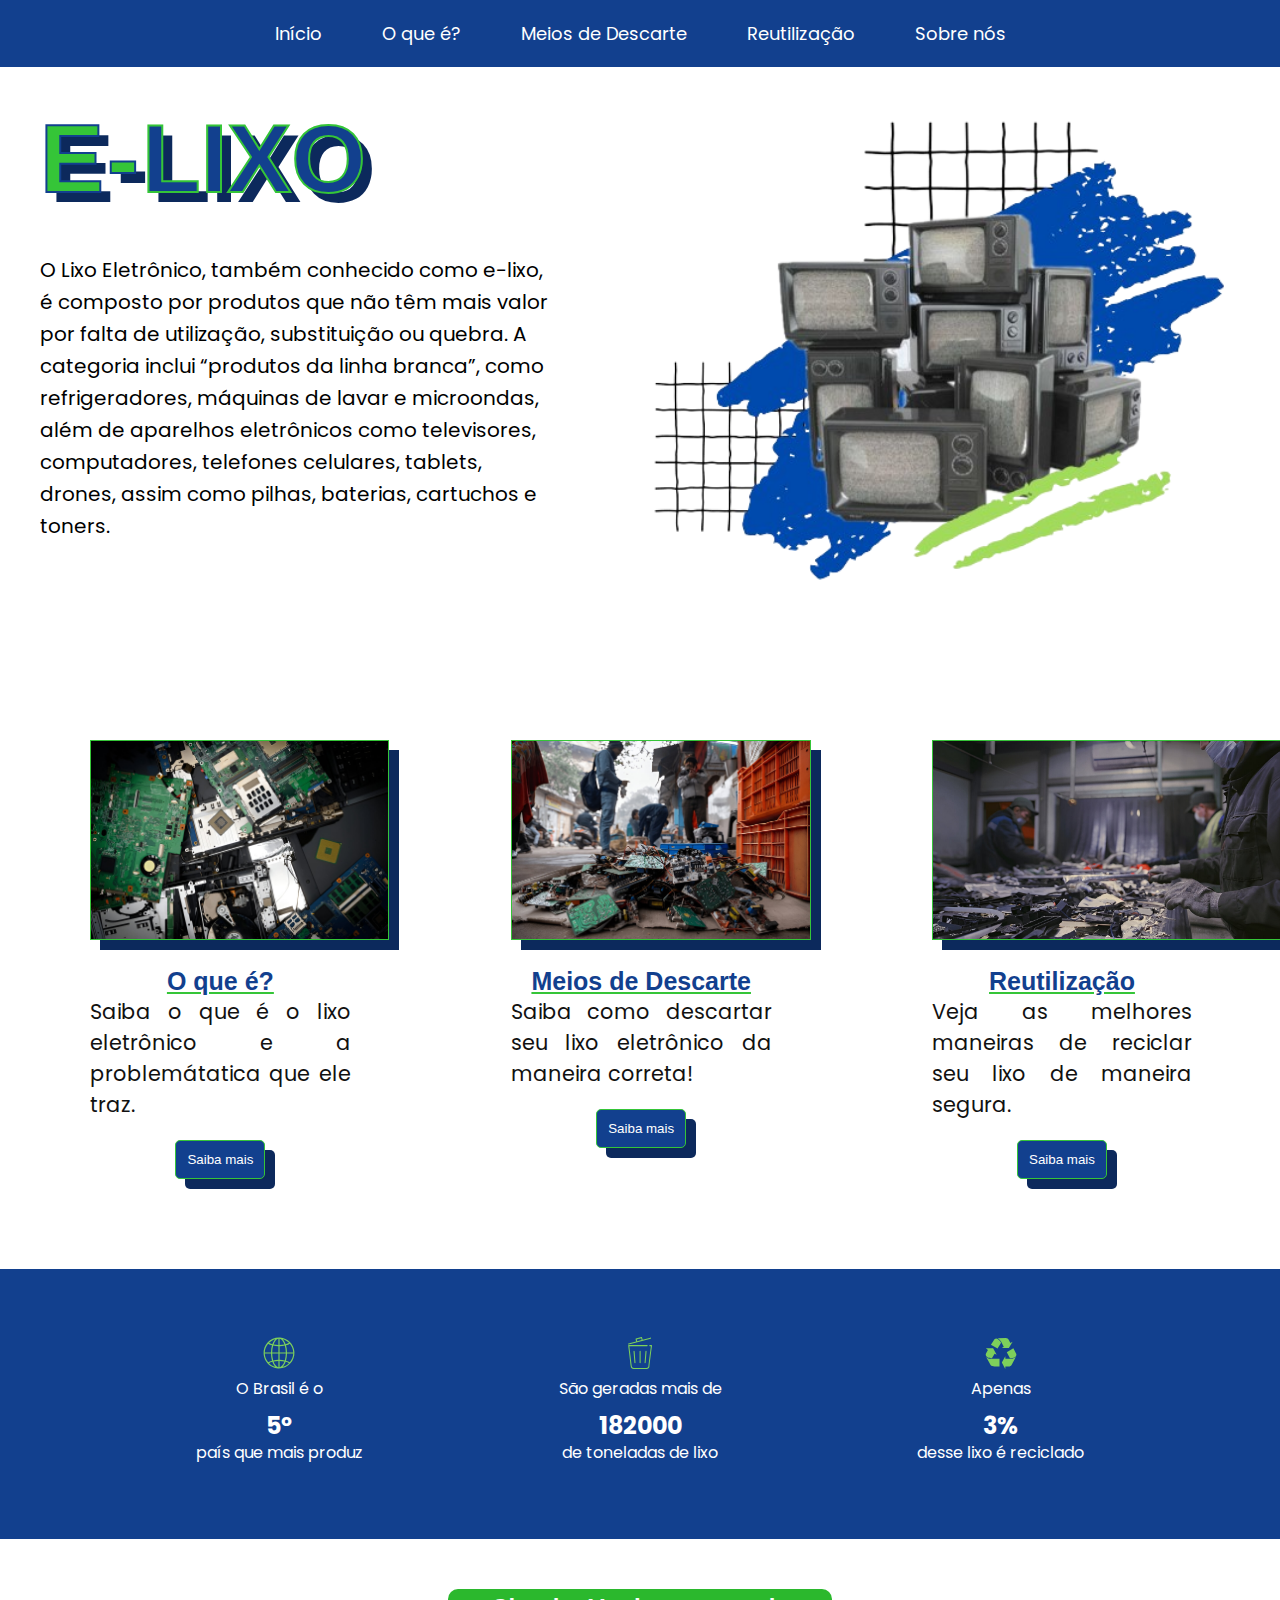
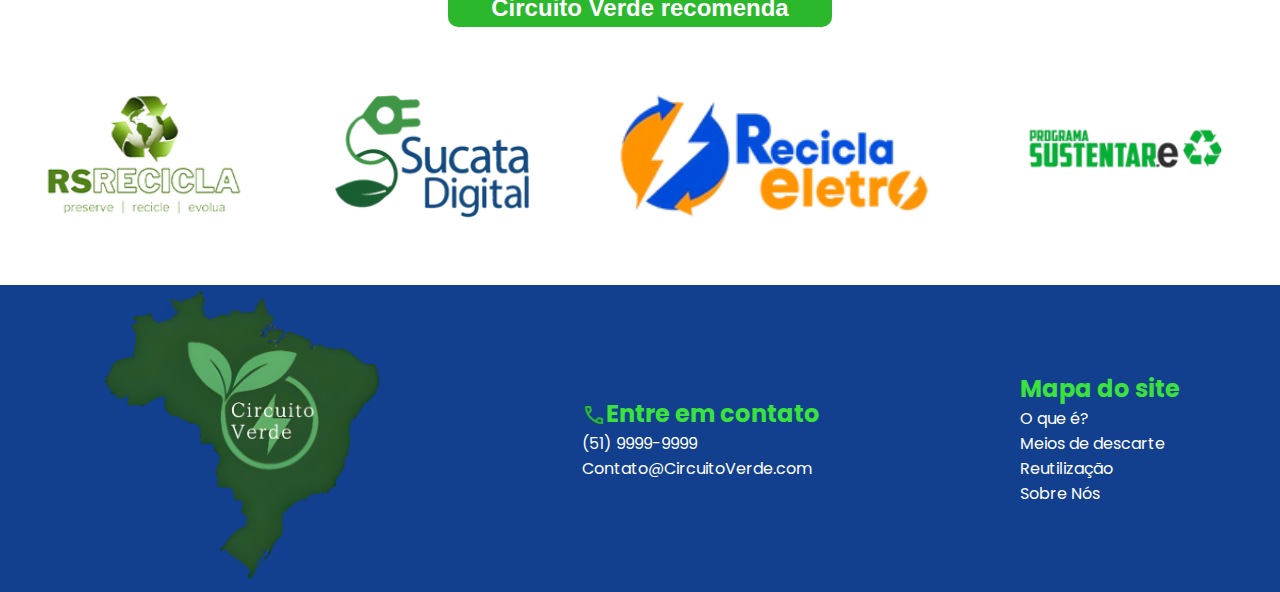
<file: index.html>
<!DOCTYPE html>
<html lang="pt-br">

<head>
  <link href="https://fonts.cdnfonts.com/css/grelsey-kammar" rel="stylesheet">
  <style>
    @import url('https://fonts.cdnfonts.com/css/grelsey-kammar');
  </style>
  <link href="https://fonts.cdnfonts.com/css/grelsey-kammar" rel="stylesheet">
  <style>
    @import url('https://fonts.cdnfonts.com/css/grelsey-kammar');
  </style>
  <link href="https://fonts.cdnfonts.com/css/voice-in-my-head" rel="stylesheet">
  <style>
    @import url('https://fonts.cdnfonts.com/css/voice-in-my-head');
  </style>


  <!-- CSS comum entre todas as páginas | HEADER & FOOTER -->
  <link rel="stylesheet" href="common.css">

  <link rel="stylesheet" href="inicio.css">

  <script src="inicio.js"></script>

  <link href="https://fonts.cdnfonts.com/css/vintage-mother" rel="stylesheet">
  <link rel="preconnect" href="https://fonts.googleapis.com">
  <link rel="preconnect" href="https://fonts.gstatic.com" crossorigin>
  <link href="https://fonts.cdnfonts.com/css/gamon-trial" rel="stylesheet">



  <link href="https://fonts.cdnfonts.com/css/sheko-personal-use-only" rel="stylesheet">
  <link rel="stylesheet"
    href="https://fonts.googleapis.com/css2?family=Material+Symbols+Outlined:opsz,wght,FILL,GRAD@24,400,0,0&icon_names=delete" />
  <link rel="stylesheet"
    href="https://fonts.googleapis.com/css2?family=Material+Symbols+Outlined:opsz,wght,FILL,GRAD@24,400,0,0&icon_names=recycling" />
  <link rel="stylesheet"
    href="https://fonts.googleapis.com/css2?family=Material+Symbols+Outlined:opsz,wght,FILL,GRAD@24,400,0,0&icon_names=delete_forever" />
  <link
    href="https://fonts.googleapis.com/css2?family=Montserrat:ital,wght@0,100..900;1,100..900&family=Poppins:ital,wght@0,100;0,200;0,300;0,400;0,500;0,600;0,700;0,800;0,900;1,100;1,200;1,300;1,400;1,500;1,600;1,700;1,800;1,900&display=swap"
    rel="stylesheet">
  <link rel="stylesheet"
    href="https://fonts.googleapis.com/css2?family=Material+Symbols+Outlined:opsz,wght,FILL,GRAD@24,400,0,0&icon_names=call" />

  <meta charset="UTF-8">
  <meta name="viewport" content="width=device-width, initial-scale=1.0">
  <title>Circuito verde</title>
</head>

<body>

  <!-------HEADER NAVBAR------->
  <header class="header">
    <div id="menu-hamburger">
      <div class="menu-hbg-bar" onclick="menuOnClick()">
        <div id="bar1" class="bar"></div>
        <div id="bar2" class="bar"></div>
        <div id="bar3" class="bar"></div>
      </div>

      <nav class="nav" id="nav">
        <ul>
          <li><a href="index.html">Início</a></li>
          <li><a href="oqe.html">O que é?</a></li>
          <li><a href="descarte.html">Meios de Descarte</a></li>
          <li><a href="reutilização.html">Reutilização</a></li>
          <li><a href="sobrenos.html">Sobre nós</a></li>
        </ul>
      </nav>
    </div>

    <div class="menu-bg" id="menu-bg"></div>
    <!-- <nav class="nav">
      <ul class="nav-list">
        <li><a href="index.html">Início</a></li>
        <li><a href="oqe.html">O que é?</a></li>
        <li><a href="descarte.html">Meios de Descarte</a></li>
        <li><a href="reutilizacao.html">Reutilização</a></li>
        <li><a href="sobrenos.html">Sobre Nós</a></li>
        </button>
        <img src="./Icons/Invisible.png" alt="" onclick="darkMode()" id="dark-icon">

      </ul>
    </nav> -->

    <!-- <svg class="wave-svg-header" xmlns="http://www.w3.org/2000/svg" viewBox="0 0 1440 320"> -->
    <path fill-opacity="1"
      d="M0,128L40,117.3C80,107,160,85,240,117.3C320,149,400,235,480,240C560,245,640,171,720,138.7C800,107,880,117,960,138.7C1040,160,1120,192,1200,197.3C1280,203,1360,181,1400,170.7L1440,160L1440,0L1400,0C1360,0,1280,0,1200,0C1120,0,1040,0,960,0C880,0,800,0,720,0C640,0,560,0,480,0C400,0,320,0,240,0C160,0,80,0,40,0L0,0Z">
    </path>
    </svg>
  </header>
  <!--------  HEADER NAVBAR FIM  -------->

  <!--LIXO ELETRONICO/LP TEXTO DE INTRODUÇÃO-->
  <section id="home">

    <div class="texto-landingpage-eletronico">

      <h1><span>E-</span>LIXO</h1>
      <p class="texto-ld">
        O Lixo Eletrônico, também conhecido como e-lixo, é composto por produtos que não têm mais valor por falta de
        utilização, substituição ou quebra. A categoria inclui “produtos da linha branca”, como refrigeradores,
        máquinas
        de lavar e microondas, além de aparelhos eletrônicos como televisores, computadores, telefones celulares,
        tablets,
        drones, assim como pilhas, baterias, cartuchos e toners.</p>
    </div>
    <img class="img-tvs" src="tvs.png" alt="">
  </section>
  <!----------FIM TEXTO DE INTRODUCAO---------->



  <br>
  <br>
  <!-- </header> -->

  <main>

    <section id="imgs-container">

      <div class="card-container card1">

        <!-- CONTAINER 1-->
        <div class="card-img">
          <img src="./Imagens/Lixo Eletronico/Lixo 3.jpg" alt="">
        </div>

        <div class="card-text">
          <h3>O que é?</h3>
          <p> Saiba o que é o lixo eletrônico e a problemátatica que ele traz.
          </p>
        </div>

        <div class="card-botao">
          <button><a href="oqe.html">Saiba mais</a></button>
        </div>
      </div>
      <!---FIM DO CONTAINER 1-->

      <!---------------------------------------------------------->

      <!-- CONTAINER 2-->
      <div class="card-container card2">
        <div class="card-img">
          <img src="./Imagens/Lixo Eletronico/Lixo 5.jpg" alt="">
        </div>

        <div class="card-text">
          <h3>Meios de Descarte</h3>
          <p>
            Saiba como descartar seu lixo eletrônico da maneira correta!
          </p>
        </div>

        <div class="card-botao">
          <button><a href="descarte.html">Saiba mais</a></button>
        </div>
      </div>
      <!---FIM DO CONTAINER 2-->

      <!---------------------------------------------------------->

      <!-- CONTAINER 3-->
      <div class="card-container card2">
        <!--IMAGENS-->
        <div class="card-img">
          <img src="./Imagens/Reaproveitamento/Trabalhadores_Reciclagem 2.jpg" alt="">
        </div>

        <!--TEXTOS-->
        <div class="card-text">
          <h3>Reutilização</h3>
          <p>
            Veja as melhores maneiras de reciclar seu lixo de maneira segura. </p>
        </div>

        <!--BOTAO-->
        <div class="card-botao">
          <button><a href="reutilizacao.html">Saiba mais</a></button>
        </div>
      </div>
      <!---FIM DO CONTAINER 3-->




    </section>



    <!-- ----------------CONTADOR INÍCIO--------------------- -->

    <div class="barra-container">
      <div class="barra-contador">
        <div class="barra-item">
          <img src="./Icons/contador/Globo.svg" alt="Ícone do globo">
          <p>O Brasil é o</p>
          <div class="barra-h2">
            <h2 class="contador" data-alvo="5">0</h2>
            <h2>º</h2>
          </div>
          <p>país que mais produz</p>
        </div>

        <div class="barra-item">
          <img src="./Icons/contador/Lixeira.svg" alt="Ícone de lixo">
          <p>São geradas mais de</p>
          <div class="barra-h2 toneladas">
            <h2 class="contador" data-alvo="2000000">0 </h2>
          </div>
          <p>de toneladas de lixo</p>
        </div>

        <div class="barra-item">
          <img src="./Icons/contador/Reciclar.svg" alt="Ícone de reciclagem">
          <p>Apenas</p>
          <div class="barra-h2">
            <h2 class="contador" data-alvo="3">0</h2>
            <h2>%</h2>
          </div>
          <p>desse lixo é reciclado</p>
        </div>
      </div>
    </div>
    <!-- -----------------fIM DO CONTADOR----------------------- -->


  </main>

  <!-- --------------------COMEÇO DO RODAPÉ-------------------------- -->
  <footer>
    <h2 id="footer-empresas-h2">Circuito Verde recomenda</h2>
    <div class="footer-empresas">

      <img src="./Icons/Logos/Footer/RSRecicla.png" alt="RS Recicla">

      <img src="./Icons/Logos/Footer/SucataDigital.png" alt="Sucata Digital">

      <img class="recicla-eletro" src="./Icons/Logos/Footer/ReciclaEletro.png" alt="Recicla Eletro">

      <img src="./Icons/Logos/Footer/Sustentare.png" alt="Programa Sustentare">

    </div>

    <!-- <svg class="wave-svg-footer" xmlns="http://www.w3.org/2000/svg" viewBox="0 0 1440 320"> -->
    <path fill-opacity="1"
      d="M0,128L40,117.3C80,107,160,85,240,117.3C320,149,400,235,480,240C560,245,640,171,720,138.7C800,107,880,117,960,138.7C1040,160,1120,192,1200,197.3C1280,203,1360,181,1400,170.7L1440,160L1440,320L1400,320C1360,320,1280,320,1200,320C1120,320,1040,320,960,320C880,320,800,320,720,320C640,320,560,320,480,320C400,320,320,320,240,320C160,320,80,320,40,320L0,320Z">
    </path>
    </svg>
    <div class="footer-container">

      <div id="logo">
        <img src="./Icons/Logos/Circuito Verde.png" alt=" ">
      </div>


      <div class="footer-contatos">
        <div class="ct">
          <span class="material-symbols-outlined">
            call
          </span>
          <h3>Entre em contato</h3>
        </div>
        <ul>
          <li><a href=""></a>(51) 9999-9999</li>
          <li><a href=""></a>Contato@CircuitoVerde.com</li>
        </ul>
      </div>



      <div class="footerb">
        <h3>Mapa do site</h3>

        <ul>
          <li> <a href="oqe.html">O que é?</a></li>
          <li> <a href="descarte.html">Meios de descarte</a></li>
          <li> <a href="reutilizacao.html">Reutilização</a></li>
          <li> <a href="sobrenos.html">Sobre Nós</a></li>
        </ul>

      </div>
    </div>

  </footer>
  <!-- -------------------FIM DO RODAPÉ-------------------- -->
</body>

</html>
</file>
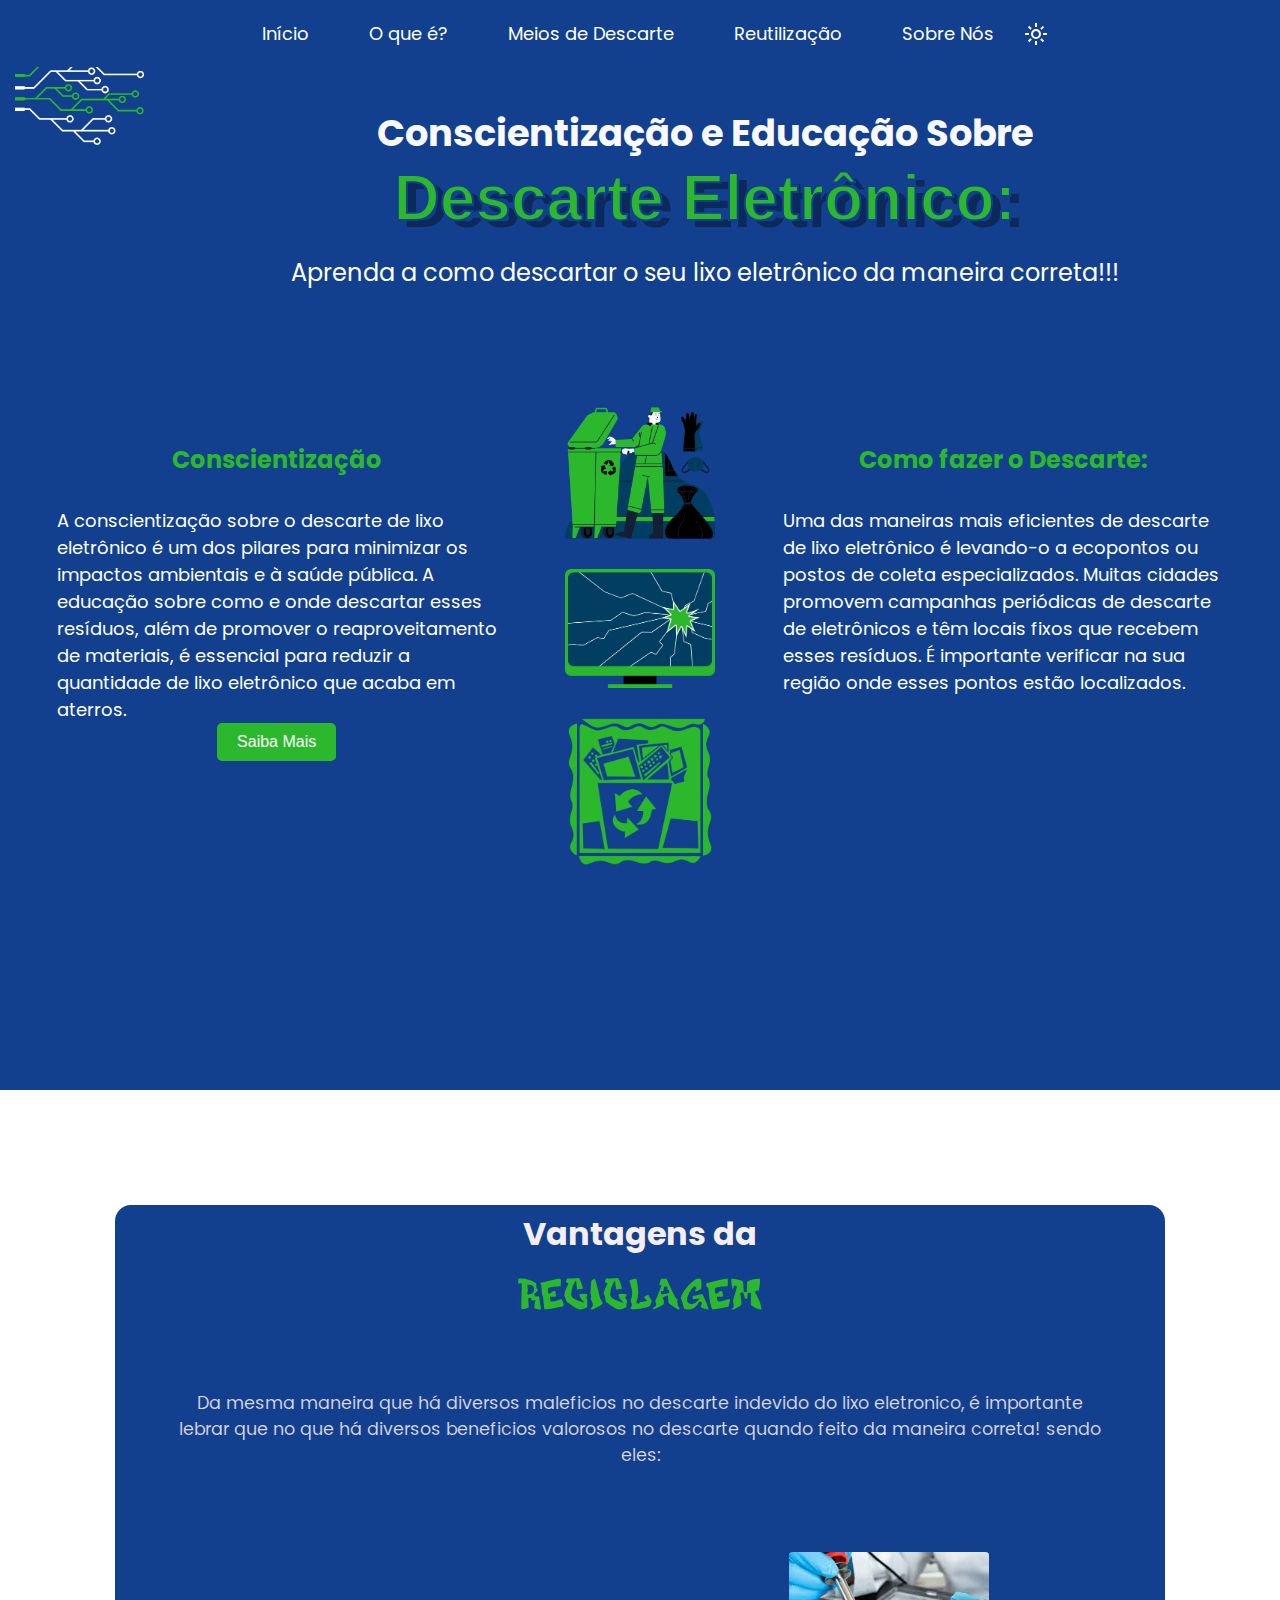
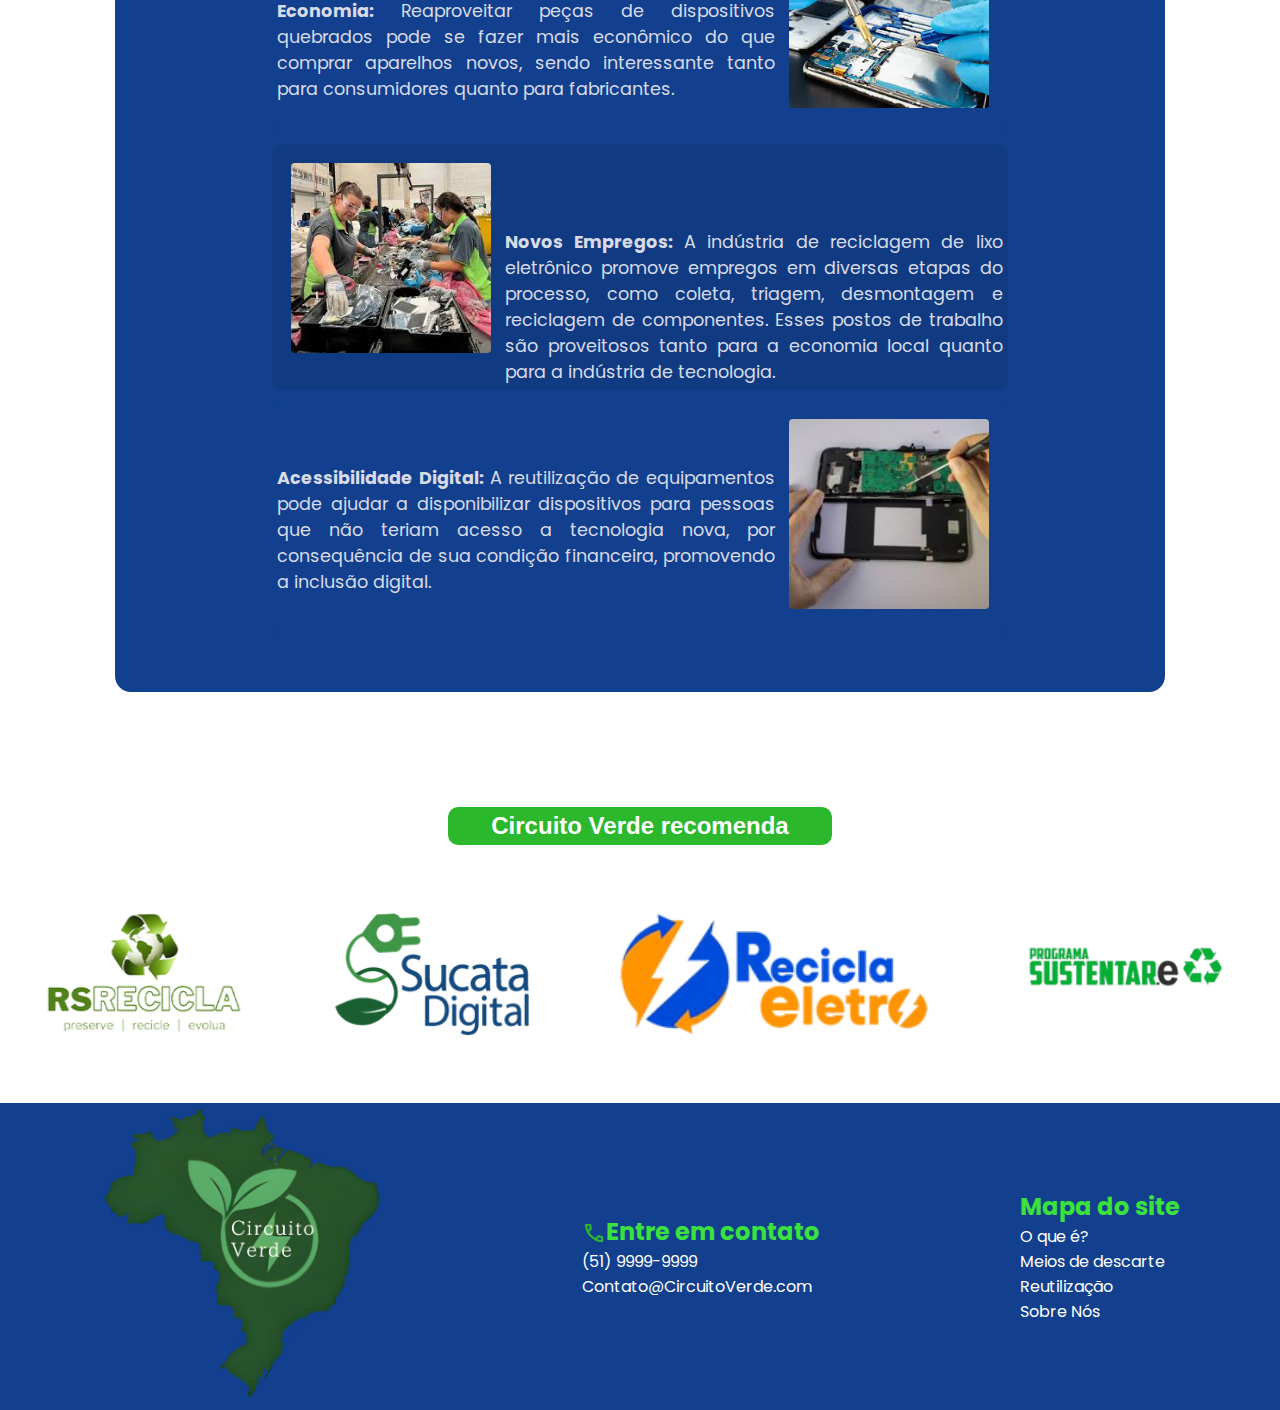
<file: descarte.html>
<!DOCTYPE html>
<html lang="pt-br">

<head>
  <!-- CSS comum entre todas as páginas | HEADER & FOOTER -->
  <link rel="stylesheet" href="common.css">

  <!-- ----- CSS do Descarte ----- -->
  <link rel="stylesheet" href="descarte.css">

  <link href="https://fonts.cdnfonts.com/css/vintage-mother" rel="stylesheet">
  <link rel="preconnect" href="https://fonts.googleapis.com">
  <link rel="preconnect" href="https://fonts.gstatic.com" crossorigin>
  <link rel="stylesheet"
    href="https://fonts.googleapis.com/css2?family=Material+Symbols+Outlined:opsz,wght,FILL,GRAD@24,400,0,0&icon_names=delete" />
  <link rel="stylesheet"
    href="https://fonts.googleapis.com/css2?family=Material+Symbols+Outlined:opsz,wght,FILL,GRAD@24,400,0,0&icon_names=recycling" />
  <link rel="stylesheet"
    href="https://fonts.googleapis.com/css2?family=Material+Symbols+Outlined:opsz,wght,FILL,GRAD@24,400,0,0&icon_names=delete_forever" />
  <link
    href="https://fonts.googleapis.com/css2?family=Montserrat:ital,wght@0,100..900;1,100..900&family=Poppins:ital,wght@0,100;0,200;0,300;0,400;0,500;0,600;0,700;0,800;0,900;1,100;1,200;1,300;1,400;1,500;1,600;1,700;1,800;1,900&display=swap"
    rel="stylesheet">
  <link rel="stylesheet"
    href="https://fonts.googleapis.com/css2?family=Material+Symbols+Outlined:opsz,wght,FILL,GRAD@24,400,0,0&icon_names=call" />
  <link rel="stylesheet" href="inicio.css">
  <script src="inicio.js"></script>

  <meta charset="UTF-8">
  <meta name="viewport" content="width=device-width, initial-scale=1.0">
  <title>Circuito verde</title>
</head>

<body>
  <!-- -----LANDING PAGE----- -->
  <header>
    <nav id="navbar">
      <ul>
        <li><a href="index.html">Início</a></li>
        <li><a href="oqe.html">O que é?</a></li>
        <li><a href="descarte.html">Meios de Descarte</a></li>
        <li><a href="reutilizacao.html">Reutilização</a></li>
        <li><a href="sobrenos.html">Sobre Nós</a></li>

      </ul>
      <img src="./Icons/Invisible.png" alt="" onclick="darkMode()" id="dark-icon">
    </nav>

    <!--LIXO ELETRONICO/LP-->

  </header>

  <main>

    <div class="content-container">
      <div class="content">
        <div class="content-header">
          <img src="./Icons/circuito.png" alt="" id="circuitoimg">
          <div class="content-text">
            <h1>Conscientização e Educação Sobre <br><span>Descarte Eletrônico: </span></h1>
            <p>Aprenda a como descartar o seu lixo eletrônico da maneira correta!!!</p>
          </div>
        </div>

        <div class="content-main">
          <div class="content-card">
            <h2>Conscientização</h2>
            <p>A conscientização sobre o descarte de lixo eletrônico é um dos pilares para minimizar os impactos
              ambientais e à saúde pública. A educação sobre como e onde descartar esses resíduos, além de promover o
              reaproveitamento de materiais, é essencial para reduzir a quantidade de lixo eletrônico que acaba em
              aterros.</p>
            <button>Saiba Mais</button>
          </div>
          <div class="content-imgs">
            <img src="./Icons/coletor-de-lixo.png" alt="" id="content-imgs">
            <img src="./Icons/telaquebrada.png" alt="" id="content-imgs">
            <img src="./Icons/lixeira-reciclagem.png" alt="" id="content-imgs">
          </div>
          <div class="content-card">
            <h2>Como fazer o Descarte:</h2>
            <p>Uma das maneiras mais eficientes de descarte de lixo eletrônico é levando-o a ecopontos ou postos de
              coleta especializados. Muitas cidades promovem campanhas periódicas de descarte de eletrônicos e têm
              locais fixos que recebem esses resíduos. É importante verificar na sua região onde esses pontos estão
              localizados.</p>
          </div>

        </div>
      </div>
    </div>


    <div class="vantagens">

      <h2>Vantagens da <br>
        <span>reciclagem</span>
      </h2>
      <div id="p0">
        <p>Da mesma maneira que há diversos maleficios no descarte indevido do lixo eletronico, é importante lebrar que
          no que há diversos beneficios valorosos no descarte quando feito da maneira correta! sendo eles:
        </p>
      </div>
      <div class="it">
        <div class="p1 bloco">
          <div id="pp1">
            <p><b>Economia:</b> Reaproveitar peças de dispositivos quebrados pode se fazer mais econômico do que comprar
              aparelhos novos, sendo interessante tanto para consumidores quanto para fabricantes.
            </p>
          </div>
          <div class="iv"><img
              src="./Imagens/Descarte/Economia.jfif"
              alt="">
          </div>
        </div>
        <div class="p2 bloco">
          <div class="iv"><img
              src="./Imagens/Descarte/Novos-Empregos.jfif"
              alt="">
          </div>
          <div id="pp2">
            <p> <b>Novos Empregos:</b> A indústria de reciclagem de lixo eletrônico promove empregos em diversas etapas
              do
              processo, como coleta, triagem, desmontagem e reciclagem de componentes. Esses postos de trabalho são
              proveitosos tanto para a economia local quanto para a indústria de tecnologia.
            </p>
          </div>
        </div>
        <div class="p3 bloco">
          <div id="pp3">
            <p> <b>Acessibilidade Digital:</b> A reutilização de equipamentos pode ajudar a disponibilizar dispositivos
              para
              pessoas que não teriam acesso a tecnologia nova, por consequência de sua condição financeira, promovendo a
              inclusão digital.
            </p>
          </div>
          <div class="iv"><img src="./Imagens/Descarte/Acessibilidade-digital.jfif" alt="">
          </div>

        </div>
      </div>
    </div>
    </div>


  </main>

  <footer>
    <h2 id="footer-empresas-h2">Circuito Verde recomenda</h2>
    <div class="footer-empresas">

      <img src="./Icons/Logos/Footer/RSRecicla.png" alt="RS Recicla">

      <img src="./Icons/Logos/Footer/SucataDigital.png" alt="Sucata Digital">

      <img class="recicla-eletro" src="./Icons/Logos/Footer/ReciclaEletro.png" alt="Recicla Eletro">

      <img src="./Icons/Logos/Footer/Sustentare.png" alt="Programa Sustentare">

    </div>

    <div class="footer-container">

      <div id="logo">
        <img src="./Icons/Logos/Circuito Verde.png" alt=" ">
      </div>


      <div class="footer-contatos">
        <div class="ct">
          <span class="material-symbols-outlined">
            call
          </span>
          <h3>Entre em contato</h3>
        </div>
        <ul>
          <li><a href=""></a>(51) 9999-9999</li>
          <li><a href=""></a>Contato@CircuitoVerde.com</li>
        </ul>
      </div>



      <div class="footerb">
        <h3>Mapa do site</h3>

        <ul>
          <li> <a href="oqe.html">O que é?</a></li>
          <li> <a href="descarte.html">Meios de descarte</a></li>
          <li> <a href="reutilizacao.html">Reutilização</a></li>
          <li> <a href="sobrenos.html">Sobre Nós</a></li>
        </ul>

      </div>
    </div>

  </footer>

</body>

</html>
</file>
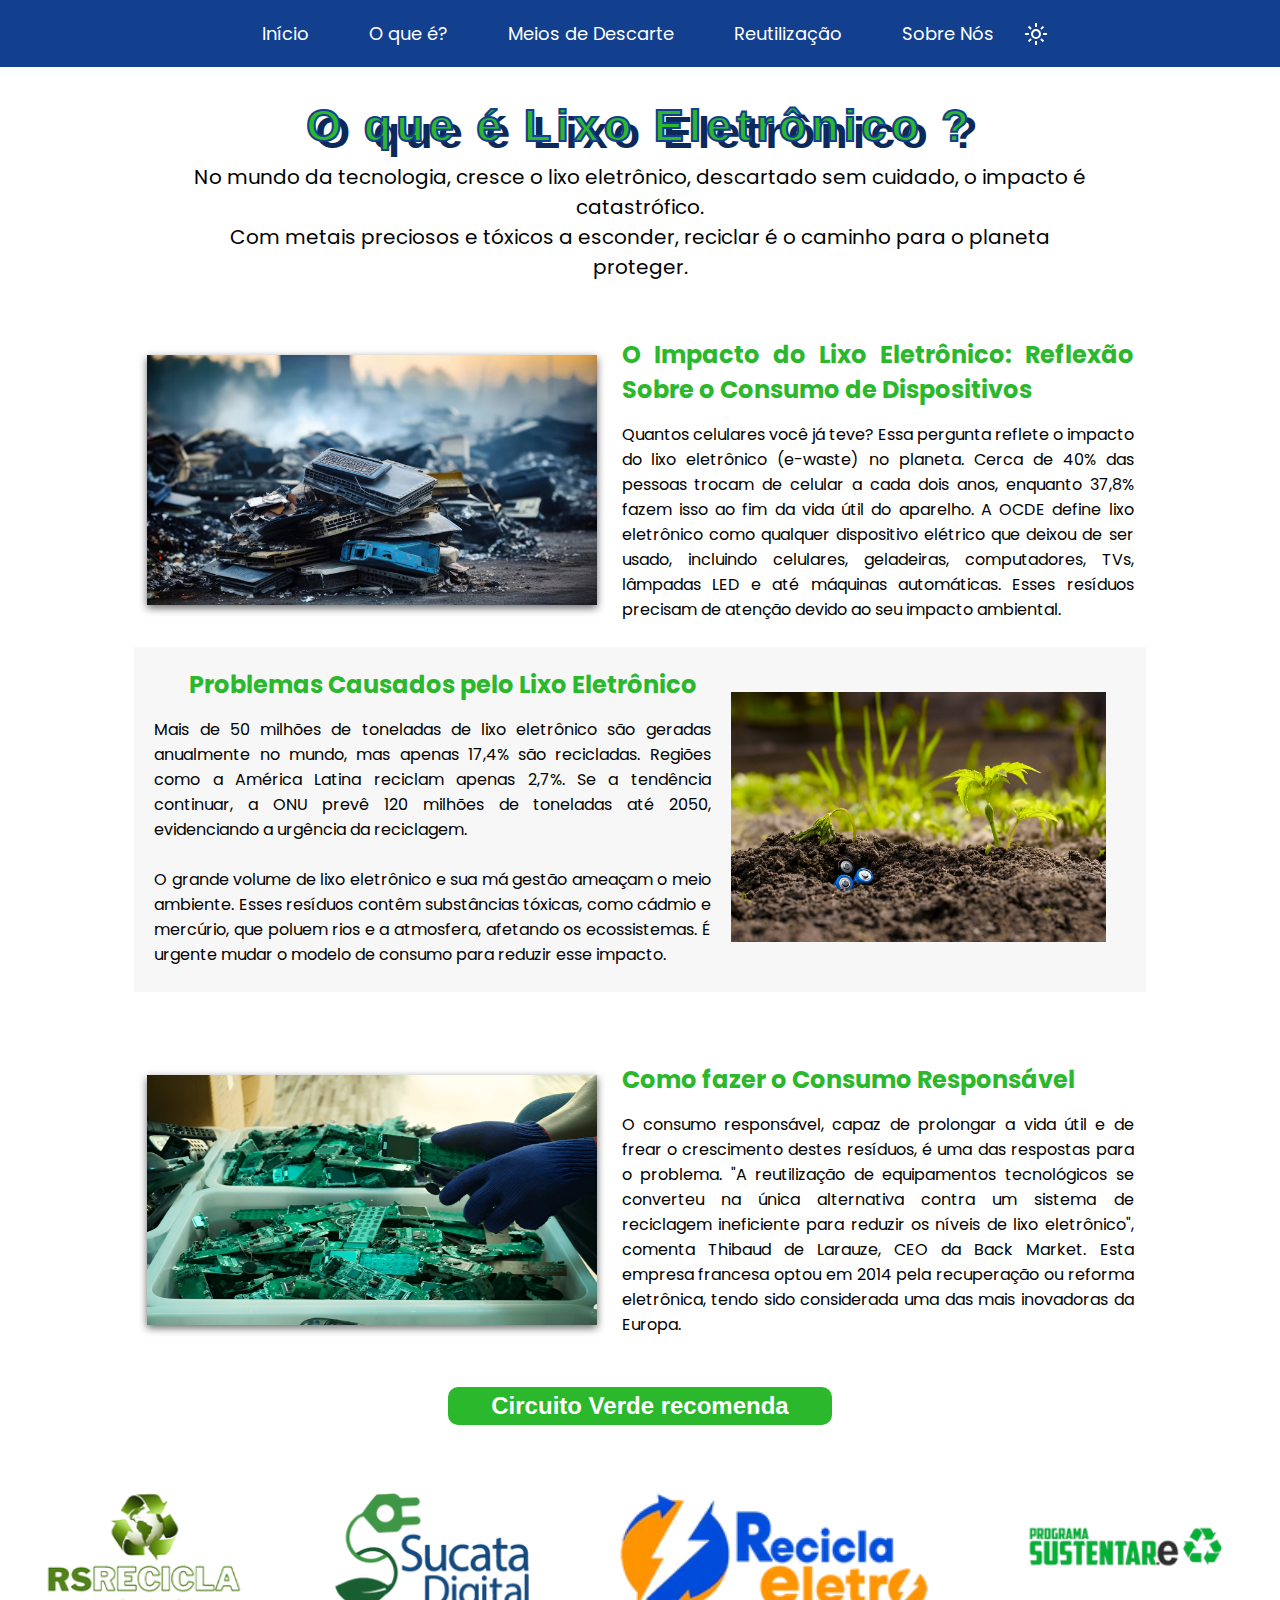
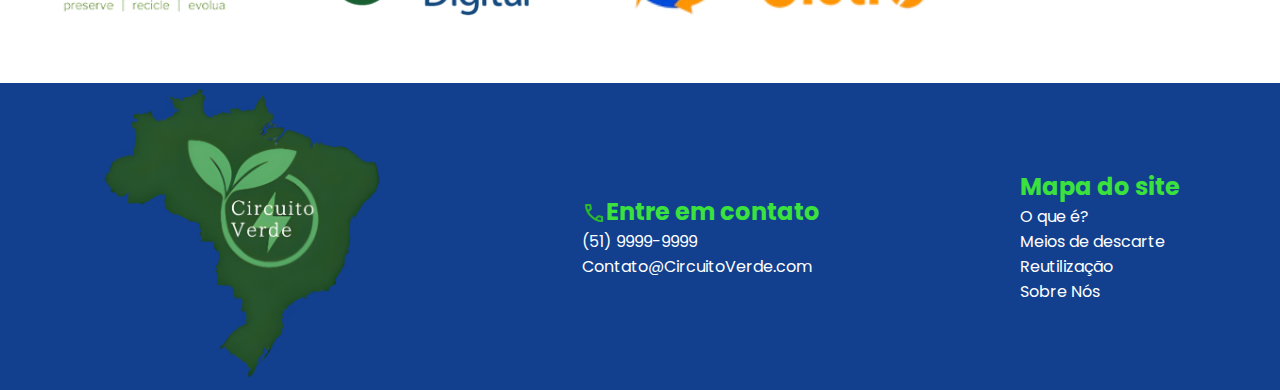
<file: oqe.html>
<!DOCTYPE html>
<html lang="pt-br">

<head>
    <!-- CSS comum entre todas as páginas | HEADER & FOOTER -->
  <link rel="stylesheet" href="common.css">

  <!-- ----- CSS do O que é ----- -->
  <link rel="stylesheet" href="oqe.css">

  <link href="https://fonts.cdnfonts.com/css/vintage-mother" rel="stylesheet">

  <link rel="preconnect" href="https://fonts.googleapis.com">
  <link rel="preconnect" href="https://fonts.gstatic.com" crossorigin>

  <link rel="stylesheet"
    href="https://fonts.googleapis.com/css2?family=Material+Symbols+Outlined:opsz,wght,FILL,GRAD@24,400,0,0&icon_names=delete" />
  <link rel="stylesheet"
    href="https://fonts.googleapis.com/css2?family=Material+Symbols+Outlined:opsz,wght,FILL,GRAD@24,400,0,0&icon_names=recycling" />
  <link rel="stylesheet"
    href="https://fonts.googleapis.com/css2?family=Material+Symbols+Outlined:opsz,wght,FILL,GRAD@24,400,0,0&icon_names=delete_forever" />
  <link
    href="https://fonts.googleapis.com/css2?family=Montserrat:ital,wght@0,100..900;1,100..900&family=Poppins:ital,wght@0,100;0,200;0,300;0,400;0,500;0,600;0,700;0,800;0,900;1,100;1,200;1,300;1,400;1,500;1,600;1,700;1,800;1,900&display=swap"
    rel="stylesheet">
  <link rel="stylesheet"
    href="https://fonts.googleapis.com/css2?family=Material+Symbols+Outlined:opsz,wght,FILL,GRAD@24,400,0,0&icon_names=call" />
  <link rel="stylesheet" href="inicio.css">
  <script src="inicio.js"></script>

  <meta charset="UTF-8">
  <meta name="viewport" content="width=device-width, initial-scale=1.0">
  <title>Circuito verde</title>
</head>

<body>

  <!-- -----LANDING PAGE----- -->
  <header>
    <nav id="navbar">
      <ul>
        <li><a href="index.html">Início</a></li>
        <li><a href="oqe.html">O que é?</a></li>
        <li><a href="descarte.html">Meios de Descarte</a></li>
        <li><a href="reutilizacao.html">Reutilização</a></li>
        <li><a href="sobrenos.html">Sobre Nós</a></li>

      </ul>
      <img src="./Icons/Invisible.png" alt="" onclick="darkMode()" id="dark-icon">
    </nav>

  </header>

  <main>

    <!--TITULO/INICIO-->

    <div class="home-oqe">
      <h1>O que é <span>Lixo Eletrônico</span> ?</h1>

      <p>
        No mundo da tecnologia, cresce o lixo eletrônico,
        descartado sem cuidado, o impacto é catastrófico.
        <br>
        Com metais preciosos e tóxicos a esconder,
        reciclar é o caminho para o planeta proteger.
      </p>
    </div>

    <br>

    <section id="oqe-lixo">
      <div class="conteudo">
        <img src="./Imagens/Lixo Eletronico/Lixo 1.png" alt="">
        <div class="texto">
          <h2>O Impacto do Lixo Eletrônico: Reflexão Sobre o Consumo de Dispositivos</h2>
          <p>Quantos celulares você já teve? Essa pergunta reflete o impacto do lixo eletrônico (e-waste) no planeta.
            Cerca de 40% das pessoas trocam de celular a cada dois anos, enquanto 37,8% fazem isso ao fim da vida útil
            do aparelho. A OCDE define lixo eletrônico como qualquer dispositivo elétrico que deixou de ser usado,
            incluindo celulares, geladeiras, computadores, TVs, lâmpadas LED e até máquinas automáticas. Esses resíduos
            precisam de atenção devido ao seu impacto ambiental.</p>
        </div>
      </div>
    </section>

    <br>

    <section id="problema-lixo">
      <div class="conteudo-espelhado">
        <img src="./Imagens/Meio ambiente/Pilha.jpg" alt="">
        <div class="texto">
          <h2>Problemas Causados pelo Lixo Eletrônico</h2>
          <p>Mais de 50 milhões de toneladas de lixo eletrônico são geradas anualmente no mundo, mas apenas 17,4% são
            recicladas. Regiões como a América Latina reciclam apenas 2,7%. Se a tendência continuar, a ONU prevê 120
            milhões de toneladas até 2050, evidenciando a urgência da reciclagem.</p>
          <br>
          <p>O grande volume de lixo eletrônico e sua má gestão ameaçam o meio ambiente. Esses resíduos contêm
            substâncias tóxicas, como cádmio e mercúrio, que poluem rios e a atmosfera, afetando os ecossistemas. É
            urgente mudar o modelo de consumo para reduzir esse impacto.
          </p>
        </div>
      </div>
    </section>
    <br>

    <br>

    <section id="consumo-responsavel">
      <div class="conteudo">
        <img src="./Imagens/Reaproveitamento/Trabalhadores_Reciclagem 1.jpg" alt="">
        <div class="texto">
          <h2>Como fazer o Consumo Responsável</h2>
          <p>O consumo responsável, capaz de prolongar a vida útil e de frear o crescimento destes resíduos, é uma das
            respostas para o problema. "A reutilização de equipamentos tecnológicos se converteu na única alternativa
            contra um sistema de reciclagem ineficiente para reduzir os níveis de lixo eletrônico", comenta Thibaud de
            Larauze, CEO da Back Market. Esta empresa francesa optou em 2014 pela recuperação ou reforma eletrônica,
            tendo sido considerada uma das mais inovadoras da Europa.</p>
        </div>
      </div>
    </section>
    </section>

  </main>


  <footer>
    <h2 id="footer-empresas-h2">Circuito Verde recomenda</h2>
    <div class="footer-empresas">

      <img src="./Icons/Logos/Footer/RSRecicla.png" alt="RS Recicla">

      <img src="./Icons/Logos/Footer/SucataDigital.png" alt="Sucata Digital">

      <img class="recicla-eletro" src="./Icons/Logos/Footer/ReciclaEletro.png" alt="Recicla Eletro">

      <img src="./Icons/Logos/Footer/Sustentare.png" alt="Programa Sustentare">

    </div>

    <div class="footer-container">

      <div id="logo">
        <img src="./Icons/Logos/Circuito Verde.png" alt=" ">
      </div>


      <div class="footer-contatos">
        <div class="ct">
          <span class="material-symbols-outlined">
            call
          </span>
          <h3>Entre em contato</h3>
        </div>
        <ul>
          <li><a href=""></a>(51) 9999-9999</li>
          <li><a href=""></a>Contato@CircuitoVerde.com</li>
        </ul>
      </div>



      <div class="footerb">
        <h3>Mapa do site</h3>

        <ul>
          <li> <a href="oqe.html">O que é?</a></li>
          <li> <a href="descarte.html">Meios de descarte</a></li>
          <li> <a href="reutilizacao.html">Reutilização</a></li>
          <li> <a href="sobrenos.html">Sobre Nós</a></li>
        </ul>

      </div>
    </div>

  </footer>
</body>

</html>
</file>
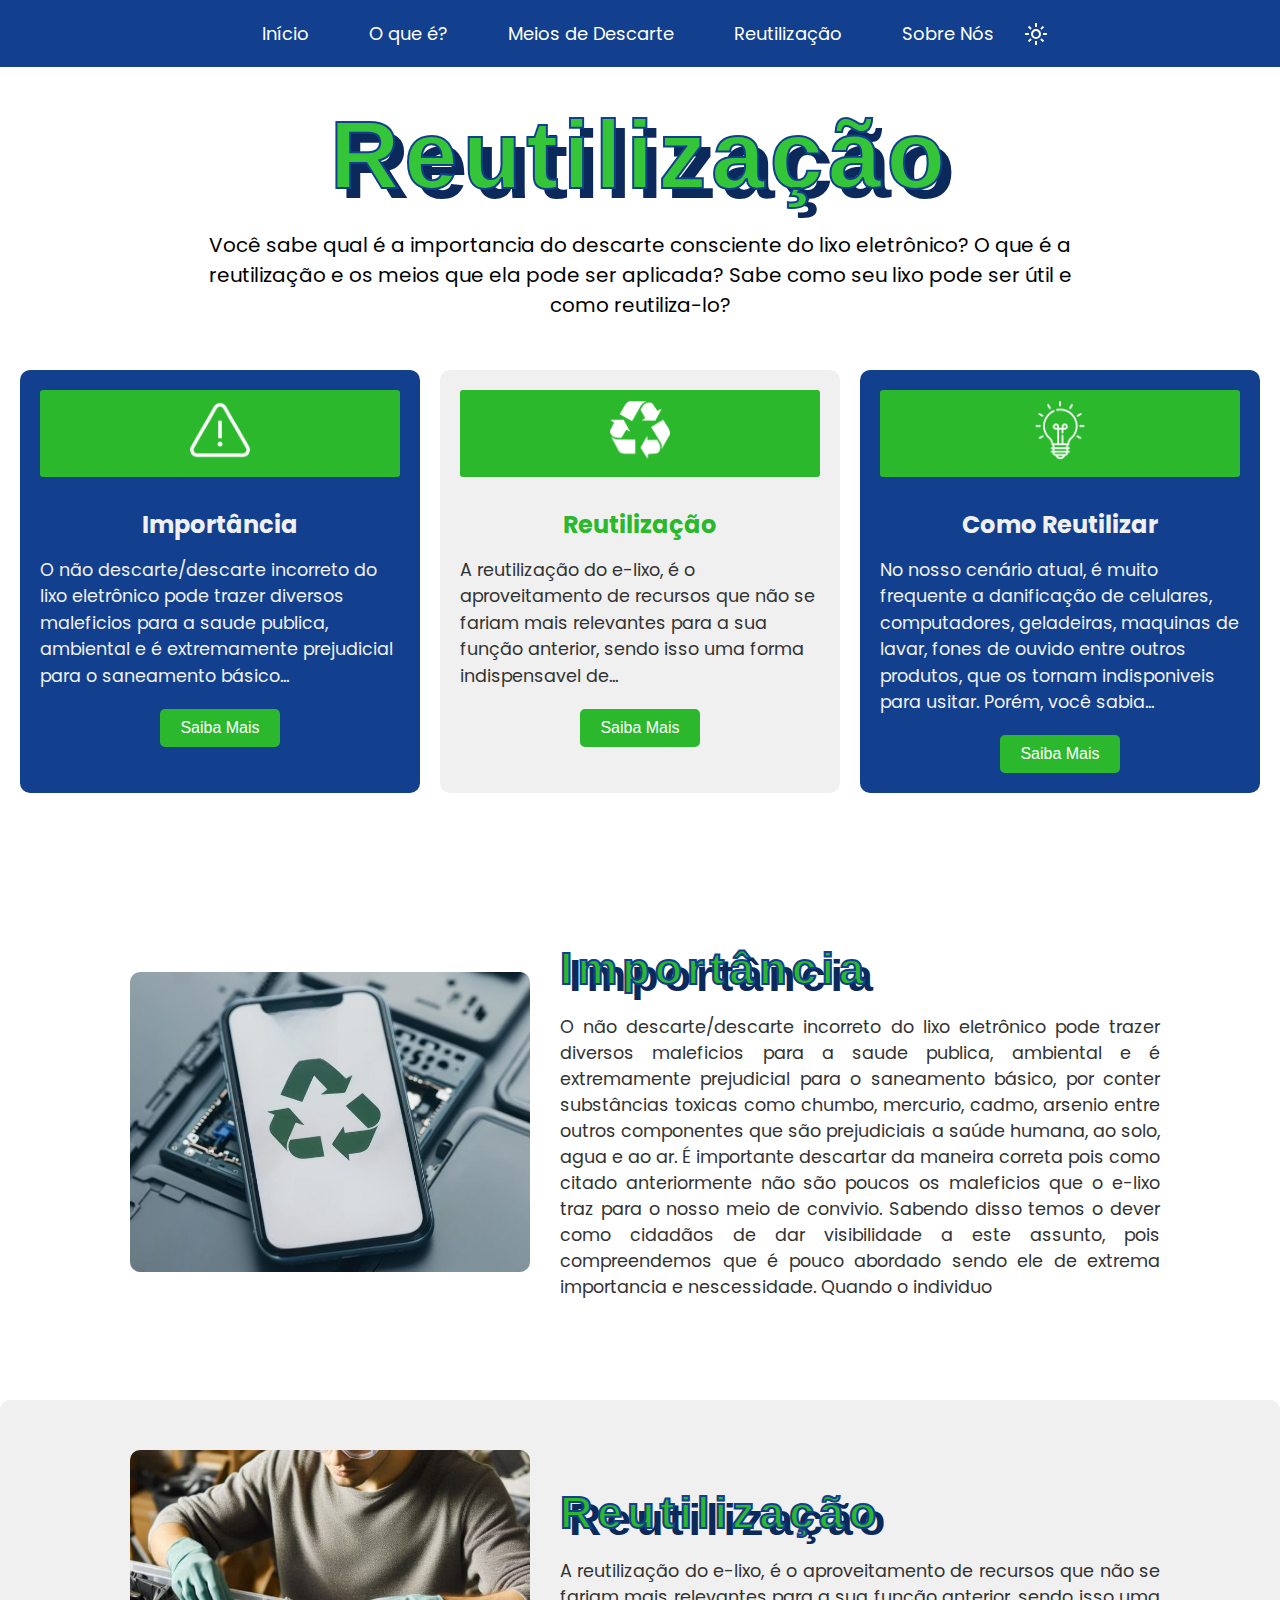
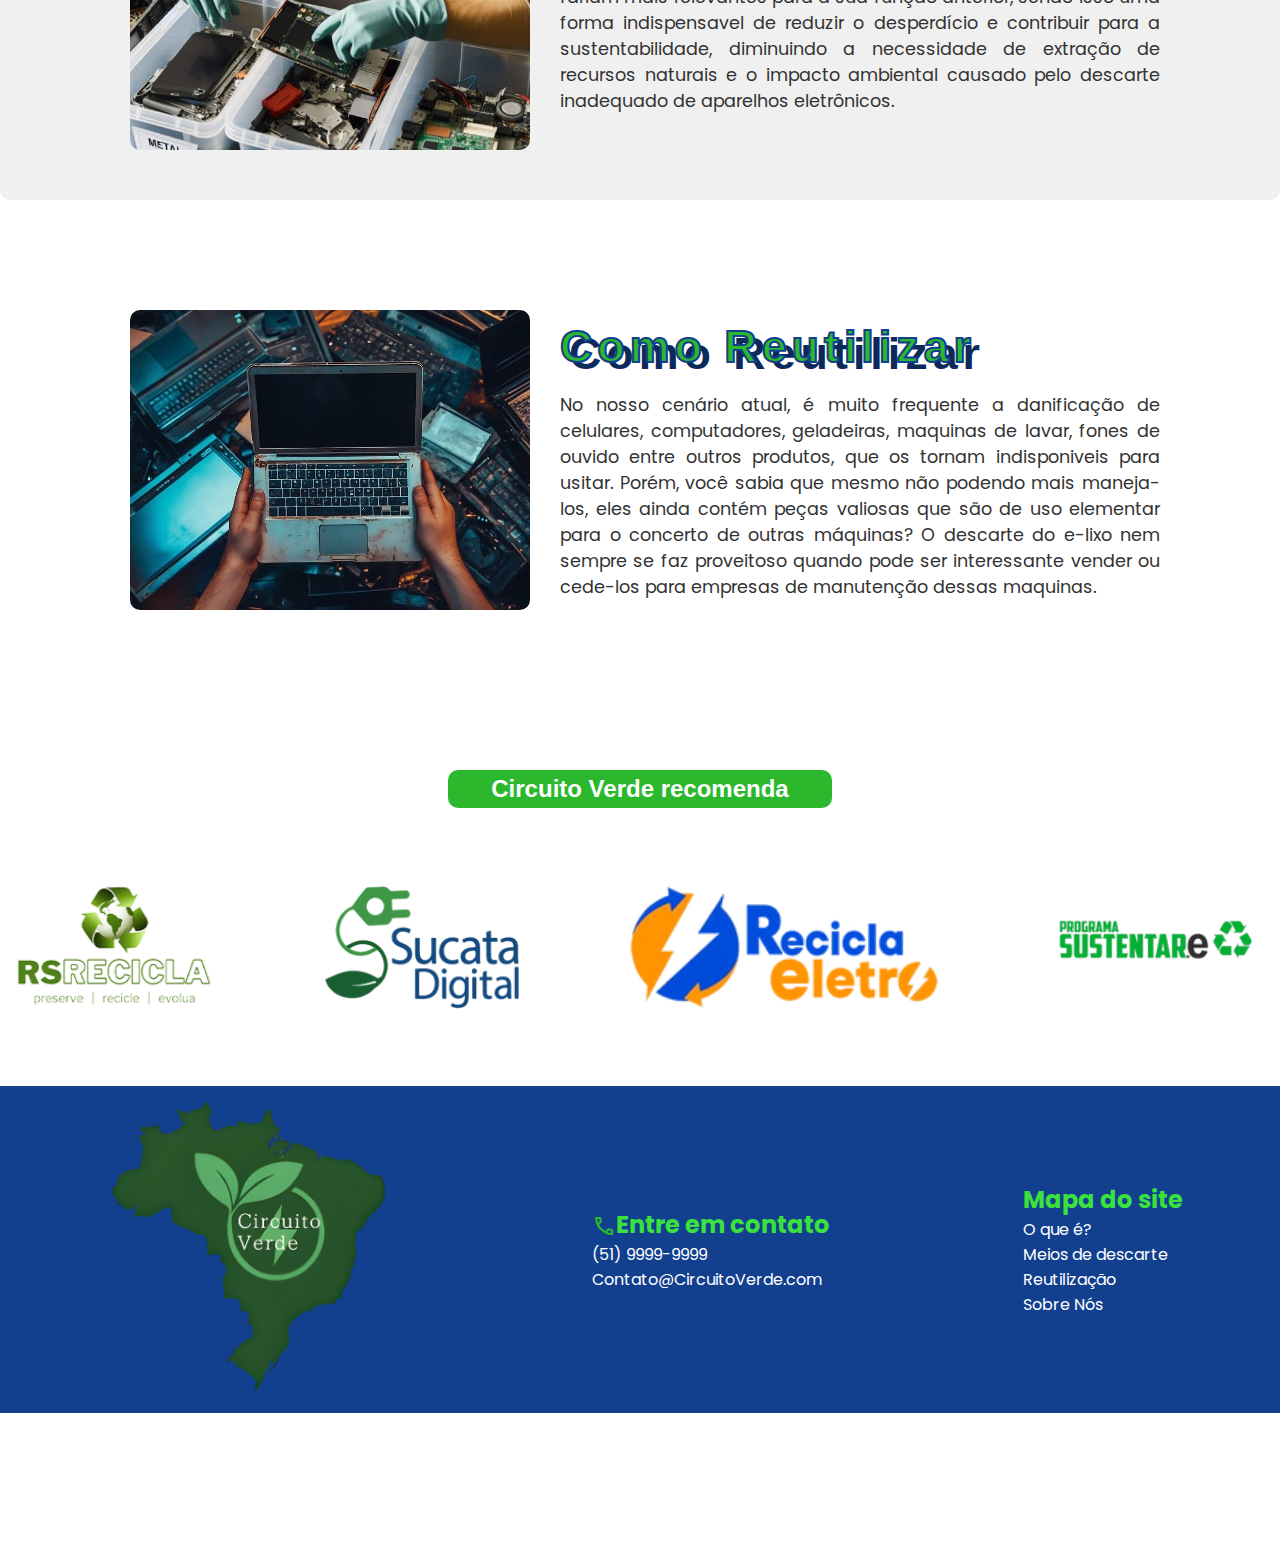
<file: reutilizacao.html>
<!DOCTYPE html>
<html lang="pt-br">

<head>
    <!-- CSS comum entre todas as páginas | HEADER & FOOTER -->
    <link rel="stylesheet" href="common.css">

    <link rel="stylesheet" href="inicio.css">
    <script src="inicio.js"></script>

    <!-- ----- CSS do Reutilização ----- -->
    <link rel="stylesheet" href="reutilizacao.css">


    <link href="https://fonts.cdnfonts.com/css/vintage-mother" rel="stylesheet">
    <link rel="preconnect" href="https://fonts.googleapis.com">
    <link rel="preconnect" href="https://fonts.gstatic.com" crossorigin>
    <link rel="stylesheet"
        href="https://fonts.googleapis.com/css2?family=Material+Symbols+Outlined:opsz,wght,FILL,GRAD@24,400,0,0&icon_names=delete" />
    <link rel="stylesheet"
        href="https://fonts.googleapis.com/css2?family=Material+Symbols+Outlined:opsz,wght,FILL,GRAD@24,400,0,0&icon_names=recycling" />
    <link rel="stylesheet"
        href="https://fonts.googleapis.com/css2?family=Material+Symbols+Outlined:opsz,wght,FILL,GRAD@24,400,0,0&icon_names=delete_forever" />
    <link
        href="https://fonts.googleapis.com/css2?family=Montserrat:ital,wght@0,100..900;1,100..900&family=Poppins:ital,wght@0,100;0,200;0,300;0,400;0,500;0,600;0,700;0,800;0,900;1,100;1,200;1,300;1,400;1,500;1,600;1,700;1,800;1,900&display=swap"
        rel="stylesheet">
    <link rel="stylesheet"
        href="https://fonts.googleapis.com/css2?family=Material+Symbols+Outlined:opsz,wght,FILL,GRAD@24,400,0,0&icon_names=call" />


    <meta charset="UTF-8">
    <meta name="viewport" content="width=device-width, initial-scale=1.0">
    <title>Circuito verde</title>
</head>

<body>

  <!-------HEADER NAVBAR------->
  <header>
    <nav id="navbar">
      <ul>
        <li><a href="index.html">Início</a></li>
        <li><a href="oqe.html">O que é?</a></li>
        <li><a href="descarte.html">Meios de Descarte</a></li>
        <li><a href="reutilizacao.html">Reutilização</a></li>
        <li><a href="sobrenos.html">Sobre Nós</a></li>

      </ul>
      <img src="./Icons/Invisible.png" alt="" onclick="darkMode()" id="dark-icon">
    </nav>

  </header>

    <!--  <svg class="wave-svg-header" xmlns="http://www.w3.org/2000/svg" viewBox="0 0 1440 320"> 
     <path fill-opacity="1"
        d="M0,128L40,117.3C80,107,160,85,240,117.3C320,149,400,235,480,240C560,245,640,171,720,138.7C800,107,880,117,960,138.7C1040,160,1120,192,1200,197.3C1280,203,1360,181,1400,170.7L1440,160L1440,0L1400,0C1360,0,1280,0,1200,0C1120,0,1040,0,960,0C880,0,800,0,720,0C640,0,560,0,480,0C400,0,320,0,240,0C160,0,80,0,40,0L0,0Z">
      </path>   
      </svg> -->

  </header>
  <!--------  HEADER NAVBAR FIM  -------->

    <main>

        <section class="reutilizacao">
            <h1>Reutilização</h1>
            <p class="pdoh1">Você sabe qual é a importancia do descarte consciente do lixo eletrônico? O que é a
                reutilização e os
                meios que ela pode ser aplicada? Sabe como seu lixo pode ser útil e como reutiliza-lo?
            </p>

            <div class="cards">
                <div class="card azul">
                    <div class="bgimg">
                        <img src="Icons/alerta.png" class="icone-img" alt="">
                    </div>
                    <h2>Importância</h2>
                    <p>O não descarte/descarte incorreto do lixo eletrônico pode trazer diversos maleficios para a saude
                        publica, ambiental e é extremamente prejudicial para o saneamento básico...</p>
                    <a href="#importancia"><button>Saiba Mais</button></a>

                </div>


                <div class="card branco">
                    <div class="bgimg">
                        <img src="Icons/setas-triangulares.png" class="icone-img" alt="">
                    </div>
                    <h2 class="h2">Reutilização</h2>
                    <p>A reutilização do e-lixo, é o aproveitamento de recursos que não se fariam mais relevantes para a
                        sua função anterior, sendo isso uma forma indispensavel de...</p>
                    <a href="#reutilizacao"><button>Saiba Mais</button></a>
                </div>

                <div class="card azul">
                    <div class="bgimg">
                        <img src="Icons/lampada-de-ideia.png" class="icone-img" alt="">
                    </div>
                    <h2>Como Reutilizar</h2>
                    <p>No nosso cenário atual, é muito frequente a danificação de celulares, computadores, geladeiras,
                        maquinas de lavar, fones de ouvido entre outros produtos, que os tornam indisponiveis para
                        usitar. Porém, você sabia...</p>
                    <a href="#como-reutilizar"><button>Saiba Mais</button></a>

                </div>
            </div>
        </section>

        <section id="importancia">
            <div class="conteudo">
                <img src="./Imagens/Reutilização/Celular-Reciclagem.jpeg"
                    alt="">
                <div class="texto">
                    <h3>Importância</h3>
                    <p>O não descarte/descarte incorreto do lixo eletrônico pode trazer diversos maleficios para a saude
                        publica, ambiental e é extremamente prejudicial para o saneamento básico, por conter substâncias
                        toxicas como chumbo, mercurio, cadmo, arsenio entre outros componentes que são prejudiciais a
                        saúde humana, ao solo, agua e ao ar. É importante descartar da maneira correta pois como citado
                        anteriormente não são poucos os maleficios que o e-lixo traz para o nosso meio de convivio.
                        Sabendo disso temos o dever como cidadãos de dar visibilidade a este assunto, pois compreendemos
                        que é pouco abordado sendo ele de extrema importancia e nescessidade. Quando o individuo</p>
                </div>
            </div>
        </section>

        <section id="reutilizacao">
            <div class="conteudo">
                <img src="./Imagens/Reutilização/Trabalhador-Reciclagem.jpeg"
                    alt="">
                <div class="texto">
                    <h3>Reutilização</h3>
                    <p>A reutilização do e-lixo, é o aproveitamento de recursos que não se fariam mais relevantes para a
                        sua função anterior, sendo isso uma forma indispensavel de reduzir o desperdício e contribuir
                        para a sustentabilidade, diminuindo a necessidade de extração de recursos naturais e o impacto
                        ambiental causado pelo descarte inadequado de aparelhos eletrônicos.</p>
                </div>
            </div>
        </section>

        <section id="como-reutilizar">
            <div class="conteudo">
                <img src="./Imagens/Reutilização/Computador-Reciclagem.jpeg"
                    alt="">
                <div class="texto">
                    <h3>Como Reutilizar</h3>
                    <p>No nosso cenário atual, é muito frequente a danificação de celulares, computadores, geladeiras,
                        maquinas de lavar, fones de ouvido entre outros produtos, que os tornam indisponiveis para
                        usitar. Porém, você sabia que mesmo não podendo mais maneja-los, eles ainda contém peças
                        valiosas que são de uso elementar para o concerto de outras máquinas? O descarte do e-lixo nem
                        sempre se faz proveitoso quando pode ser interessante vender ou cede-los para empresas de
                        manutenção dessas maquinas.</p>
                </div>
            </div>
        </section>



    </main>

    <footer>
        <h2 id="footer-empresas-h2">Circuito Verde recomenda</h2>
        <div class="footer-empresas">

            <img src="./Icons/Logos/Footer/RSRecicla.png" alt="RS Recicla">

            <img src="./Icons/Logos/Footer/SucataDigital.png" alt="Sucata Digital">

            <img class="recicla-eletro" src="./Icons/Logos/Footer/ReciclaEletro.png" alt="Recicla Eletro">

            <img src="./Icons/Logos/Footer/Sustentare.png" alt="Programa Sustentare">

        </div>

        <div class="footer-container">

            <div id="logo">
                <img src="./Icons/Logos/Circuito Verde.png" alt=" ">
            </div>


            <div class="footer-contatos">
                <div class="ct">
                    <span class="material-symbols-outlined">
                        call
                    </span>
                    <h3>Entre em contato</h3>
                </div>
                <ul>
                    <li><a href=""></a>(51) 9999-9999</li>
                    <li><a href=""></a>Contato@CircuitoVerde.com</li>
                </ul>
            </div>



            <div class="footerb">
                <h3>Mapa do site</h3>

                <ul>
                    <li> <a href="oqe.html">O que é?</a></li>
                    <li> <a href="descarte.html">Meios de descarte</a></li>
                    <li> <a href="reutilizacao.html">Reutilização</a></li>
                    <li> <a href="sobrenos.html">Sobre Nós</a></li>
                </ul>

            </div>
        </div>

    </footer>
</body>

</html>
</file>
<file: common.css>
@import url('https://fonts.cdnfonts.com/css/gamon-trial');

*{
    transition: all 0.5s linear;
}

/* ----- Header ----- */
nav {
    display: flex;
    text-align: center;
    position: fixed;
    top: 0;
    width: 100%;
    background-color: #12408e;
    padding: 20px;
    z-index: 2;
    justify-content: center;
    align-items: center;
}

/*--------------ondinhaaaaa -----------------*/
.wave-svg-header {
    fill: #12408e;
}

.wave-svg-footer {
    fill: #12408e;
}

nav ul {
    display: flex;
    list-style-type: none;
    display: flex;
}

nav ul li {
    margin: 0 20px;
}

nav ul li a {
    color: #ffffff;
    text-align: none;
    font-size: 18px;
    padding: 10px;
    transition: color 0.3s;
    text-decoration: none;
}

nav ul li a:hover {
    color: #2bb82d;
}

#dark-icon{
    background-image: url(./Icons/light\ mode.svg);
    height: 24px;
}


/* ----- Footer ----- */

.footer-container h3 {
    color: #3be13d;
    font-family: 'Poppins', sans-serif;
    font-size: 1.5rem;


}

.footer-container {
    display: flex;
    background-color: #12408e;
    justify-content: space-around;
    align-items: center;
}

.footer-contatos {
    text-decoration: none;
}

.footer-contatos li {
    color: #fff;
    transition: 0.3s;
    text-decoration: none;
    border: none;
    display: flex;
    flex-direction: column;
    background: none;
    font-family: poppins;

}

.footer-contatos li:hover {
    color: #2bb82d;
}



.footerb li {
    color: #fff;
    transition: 0.3s;
    text-decoration: none;
    border: none;
    display: flex;
    flex-direction: column;
    background: none;
    font-family: 'Poppins', sans-serif;

}

.footerb li:hover {
    color: #2bb82d;
}

.footer-empresas {
    gap: 80px;
    display: flex;
    margin: 5%;
    justify-content: center;
}

#footer-empresas-h2 {
    font-family: 'Gill Sans', 'Gill Sans MT', Calibri, 'Trebuchet MS', sans-serif;
    margin-top: 50px;
    color: white;
    background-color: #2bb82d;
    border-radius: 10px;
    max-width: 30%;
    margin-left: auto;
    margin-right: auto;
    padding: 5px;
}

/* Contatos do Footer */
.ct h3 {
    font-family: 'Poppins', sans-serif;
}

.ct {
    display: flex;
    justify-content: center;
}

.footer-contatos li,
.footerb li {
    text-align: left;
}

.footerb li a{
    color: #ffffff;
    text-decoration: none;
}

.ct span {
    color: #2bb82d;
    margin-top: 7px;
}

footer svg {
    margin-bottom: -80px;
}

.footer-empresas img{
    height: 130px;
}

#logo img {
    height: 300px;
}

.dark-mode #dark-icon{
    background-image: url(./Icons/dark\ mode.svg);
}
</file>
<file: inicio.css>
@font-face {
    font-family: grafite;
    src: url(GraffitiYouth.otf);
}

@import url('https://fonts.cdnfonts.com/css/bagel-fat-one');

* {
    margin: 0;
    padding: 0;
    box-sizing: border-box;
}

body {
    text-align: center;
    font-family: 'Poppins', sans-serif;

}

#home .texto-landingpage-eletronico {
    margin: 25px;

}

#home .texto-landingpage-eletronico h1 {
    text-align: left;
    color: #12408e;
    font-size: 6rem;
    font-family: 'Gamon Trial', sans-serif;
    -webkit-text-stroke: 2px#35c538;
    text-shadow: 10px 10px #0c295c;
    margin-left: 15px;
    margin-top: 60px;
    margin-bottom: 25px;
}

#home .texto-landingpage-eletronico h1 span {

    font-family: 'Gamon Trial', sans-serif;
    letter-spacing: 3px;
    color: #35c538;
    font-size: 6rem;
    -webkit-text-stroke: 2px #12408e;
    text-shadow: 10px 10px #0c295c;
}

.texto-lixo {
    display: flex;
    font-family: 'Poppins', sans-serif;
    margin-top: 20px;
    width: 500px;
    
}

#home {
    display: flex;
    justify-content: space-around;
    align-items: center;
}

.img-tvs {
    height: 500px;
    margin-top: 100px;
}

.texto-ld {
    text-align: left;
    font-size: 20px;
    line-height: 1.6;
    padding: 15px;

}



/* ---------- MENU HAMBURGER ---------*/

/* ------------parte anterior */
/*
.nav-list a {
    padding-block: 16px;
}

.hamburguerMenu {
    display: none;
    border: none;
    background: none;
    border-top: 3px solid #095792;
    cursor: pointer;
}

.hamburguerMenu::before,
.hamburguerMenu::after {
    content: " ";
    display: block;
    width: 30px;
    height: 3px;
    background-color: #70b7ec;
    margin-top: 5px;
}

@media (max-width: 750px) {
    .hamburguer {
        display: block;
        z-index: 1;
    }

    .nav-list {
        position: fixed;
        top: 0;
        left: 0%;
        width: 100vw;
        height: 100vh;
        background-color: rgb(50, 55, 121);
        clip-path: circle(100px at 90% -15%);
        transition: 1s ease-out;
        flex-direction: column;
        justify-content: space-around;
        align-items: center;
        gap: 0;
        pointer-events: none;
    }

    .nav.active .nav-list {
        clip-path: circle(1500px at 90% -15%);
        pointer-events: all;
    }
}
 */

/* ---------- FIM MENU HAMBURGER ---------- */

/*-------------------------   INICIO      DOS     CARDS   --------------------------*/
#imgs-container {
    margin: 40px;
    width: 23.5%;
    gap: 60px;
    display: flex;
}

#imgs-container .card-container {
    display: flex;
    flex-direction: column;
    gap: 20px;
    width: 100%;
    padding: 20px;
    margin: 30px;
}

.card-container .card-botao button {
    padding: 11px;
    border: 1px solid #35c538;
    box-shadow: 10px 10px #0c295c;
    border-radius: 5px;
    background-color: #12408e;
    margin-left: 50%;
    margin-right: 50%;
    margin: auto;
    cursor: pointer;

}

.card-container .card-botao button a {
    text-decoration: none;
    color: white;
}

.card-img img {
    border: 1px solid #35c538;
    box-shadow: 10px 10px #0c295c;
    max-width: 50vh;
    height: 200px;
}

.card-text h3 {
    text-align: center;
    font-size: 25px;
    font-family: 'Gamon Trial', sans-serif;
    color: #12408e;
    text-decoration: underline #35c538;
}

.card-text p {
    text-align: justify;
    font-size: 1.3rem;
    color: #111111;
}

/*-------------------   FIM      DOS     CARDS   ---------------------*/

/*      TRANSIÇÕES     */

#imgs-container .card1 {
    transition: transform 0.4s;
}

#imgs-container .card1:hover {
    transform: scale(1.05);
}


#imgs-container .card2 {
    transition: transform 0.4s;
}

#imgs-container .card2:hover {
    transform: scale(1.05);
}

#imgs-container .card3 {
    transition: transform 0.4s;
}

#imgs-container .card3:hover {
    transform: scale(1.05);
}


/*   FIM TRANSIÇÕES    */


/*---------------------       INICIO DOS HOVERS     ------------------*/


.card-container .card-botao button:hover {
    background-color: #0c295c;

}

.card-container .card-botao button a:hover {
    color: #1dee5b;
}

/*---------------------       FIM DOS HOVERS     ------------------*/



/*---------------------      CONTADOR       ------------------*/

.barra-container {
    height: 30vh;
    width: 100%;
    background-color: #12408e;
    display: flex;
}

.barra-contador {
    display: flex;
    justify-content: space-evenly;
    align-items: center;
    width: 100%;
}

.barra-item img,
.barra-item p,
.barra-item h2 {
    height: 32px;
    color: rgb(255, 255, 255);

}

.barra-h2 {
    display: flex;
    justify-content: center;
    /* font-size: 40px; */
}

/* ------ Dark Mode ------ */

/* .dark-mode *{
    transition: all 0.5s linear;
}

.dark-mode body {
    background-color: #15202b;
}

.dark-mode button{
    color: white;
}

.dark-mode h1 {
    color: white;
}

.dark-mode h1 span {
    color: #2bb82d;
    -webkit-text-stroke-color: #135014;
}

.dark-mode #botaoReciclar {
    background-color: #102a43;
    color: #ffffff;
}

.dark-mode nav {
    background-color: #101922;
}

.dark-mode nav ul li a {
    color: #ffffff;
}

.dark-mode nav ul li a:hover {
    color: #2bb82d;
}

.dark-mode .cards-text h3{
    color: #7dd05b;
}

.dark-mode .cards-container .card {
    border: 1px solid black;
}

.dark-mode .cards-container .cards-icon {
    background-color: #102a43;
}

.dark-mode cards-container button {
    border: 1px solid #001449;
    background-color: #102a43;
}

.dark-mode .cards-container button a {
    color: #f9f9f9;
}

.dark-mode .cards-container button {
    border: 1px solid black;
}

.dark-mode .barra-container {
    background-color: #15202b;
    border: solid black 1px;
}

.dark-mode .barra-item img,
.dark-mode .barra-item p,
.dark-mode .barra-item h2 {
    height: 32px;
    color: white;

}

.dark-mode .footer-container h3 {
    color: #3be13d;
  
}

.dark-mode .footer-container{
    background-color: #101922;
}

.dark-mode .footerb button {
    color: black;
    background: #ffffff00;
}

.dark-mode .footerb button:hover {
    color: #2bb82d;
}

.dark-mode #footer-empresas-h2{
    color: white;
    background-color: #2bb82d;
}

.dark-mode p{
    color: white;
} */

/* ---------- TEMA ESCURO ---------- */
.dark-mode {
    background-color: #101922;
}

.dark-mode p {
    color: #ffffff;
}

.dark-mode nav {
    background-color: #162738;
}

.dark-mode .footer-container {
    background-color: #162738;
}

.dark-mode .wave-svg-header {
    fill: #162738;
    transition: all 0.1s linear;
}

.dark-mode .barra-container {
    background-color: #162738;
}

.dark-mode .wave-svg-footer {
    fill: #162738;
    transition: all 0.1s linear;
}

.dark-mode .card-container .card-text h3 {
    color: #87D962;
}

/* ---------- FIM DO TEMA ESCURO ---------- */

@media (max-width:320px) {}

@media (max-width:480px) {

    #home,
    .cards-container,
    .footer-empresas,
    .footer-container {
        flex-direction: column;
        align-items: center;
    }

    .texto-landingpage-eletronico {
        width: 80%;
    }

    .texto-landingpage-eletronico span {
        width: 80%;
        font-size: 1em;
    }

    .cards-container,
    .cards {
        width: 80%;
    }

    #footer-empresas-h2 {
        max-width: 70%;
        font-size: 2.5em;
    }

    .footer-container,
    .footer-container h3 {
        font-size: 1.5em;
    }

    .footer-container div:not(.ct) {
        margin-bottom: 50px;
    }

    .footer-empresas img {
        height: 160px;
    }

    #logo img {
        height: 400px;
    }

    #imgs-container {
        flex-direction: column;
        align-items: center;
        justify-content: center;
        width: 70%;
    }

    .barra-h2 {
        margin-top: 15px;
        margin-bottom: 5px;
    }

    .barra-item p {
        font-size: 1.1em;
    }

}



@media (max-width:1024px) {}
</file>
<file: descarte.css>
.content-container {
    height: 120vh;
    background-color: #12408e;
    margin: 10px 0px;
    padding: 15px;
}

.content {
    height: 100%;
    width: 100%;
}

.content-header {
    display: flex;
    width: 100%;
    height: 33%;
    text-align: left;
    margin-top: 20px;
}

.content-text {
    text-align: center;
    width: 100%;
    height: 100%;
}

.content-text p{
    margin-top: 20px;
}

.content-text h1 {
    font-size: 2.3rem;
    color: #f9f9f9;
    text-align: center;
    margin-top: 60px;

}

.content-text span {
    color: #2bb82d;
    font-size: 4rem;
    /* -webkit-text-stroke-color: #12408e;
    font-family: 'grafite', sans-serif; */
    font-family: 'Gamon Trial', sans-serif;
    -webkit-text-stroke: 2px #12408e;
    text-shadow: 09px 7px #0c295c;
    /* color: #2bb82d; */
}

.content h2 {
    color: #2bb82d;
}

.content p {
    color: #ffffff;
    font-size: 24px;
}

.content-main {
    display: flex;
    justify-content: space-around;
}

.content-imgs {
    display: flex;
    flex-direction: column;
}

#content-imgs {
    width: 150px;
    margin: 15px;
}

.content-card {
    width: 40%;
    padding: 20px 30px;
    border-radius: 6px;
}

.content-card h2 {
    padding: 30px;
}

.content-card p {
    font-size: 18px;
    text-align: left;
}

.content-card button {
    background-color: #2bb82d;
    color: #ffffff;
    border: none;
    padding: 10px 20px;
    font-size: 1em;
    border-radius: 5px;
    transition: background-color 0.2s;
    cursor: pointer;
}

.content-card button:hover {
    background-color: #208a22;
}

#circuitoimg {
    height: 100px;
}

.vantagens {
    padding: 5px;
    /* background-color: #12408ed8; */
    background-color: #12408e;
    margin: 9%;
    border-radius: 1.5%;

}

.vantagens h2 {
    color: rgb(245, 238, 238);
    font-size: 2rem;
    text-align: center;
}

.vantagens span {
    color: #2bb82d;
    font-size: 4rem;
    -webkit-text-stroke-color: #12408e;
    -webkit-text-stroke-width: 1px;
    font-family: 'grafite', sans-serif;
}

.vantagens img {
    border-radius: 2%;
    margin: 14px;
    background-color: rgba(32, 138, 34, 0.363);
    max-width: 200px;
    width: 1500px;


}

.vantagens p {
    color: rgb(216, 218, 231);
}

.bloco p, #p0 p{
    font-size: 1.1em;
}

.it {
    margin: 52px;
    padding: 10px 20% 0% 0%;
    text-align: justify;
    padding-left: 90px;
    padding-right: 100px;
}

#pp1 {
    margin-top: 60px;
}

#pp2 {
    margin-top: 80px;
}

#pp3 {
    margin-top: 60px;

}

#p0 {
    -webkit-text-stroke-color: rgb(4, 3, 44);
    -webkit-text-stroke-width: 0.1px;
    margin: 55px;

}

.p1 {
    border-radius: 9px;
    background-color: #12408e6b;
    display: flex;
    flex-direction: row;
    padding: 5px;
    margin: 0px 0px 10px 10px;

}

.p3 img{
    width: 250px;
    height: 190px;
    }

.p2 {
    border-radius: 9px;
    background-color: #03030313;
    display: flex;
    flex-direction: row;
    padding: 5px;
    margin: 0px 0px 10px 10px;
}

.p2 img{
width: 250px;
height: 190px;
}

.p3 {
    border-radius: 9px;
    background-color: #12408e6b;
    display: flex;
    flex-direction: row;
    padding: 5px;
    margin: 0px 0px 10px 10px;

}

.p3 img{
    width: 250px;
    height: 190px;
    }

/* ---------- MODO ESCURO ---------- */
.dark-mode nav {
    background-color: #162738;
}

.dark-mode{
    background-color: #101922;
}

.dark-mode .content{
    /* background-color: #0c295c; */
    background-color: #162738;
}

.dark-mode .content-container{
    /* background-color: #0c295c; */
    background-color: #162738;
}

.dark-mode .vantagens{
    /* background-color: #0c295c; */
    background-color: #162738;
}

.dark-mode .footer-container{
    background-color: #162738;
}

/* ---------- FIM DO MODO ESCURO ---------- */


-------------------------------------------------------------------------------- @media (max-width:320px) {}

@media (max-width:480px) {
    .content-container {
        height: 270vh;
    }

    .content-header,
    .content-main,
    .content-imgs,
    .content-card, .bloco, .p0 p{
        flex-direction: column;
        align-items: center;
        justify-content: center;
    }

    .vantagens{
        margin: 3%;
    }

    .bloco{
        width: 100%;
    }

    .it{
        padding: 0;
        margin: 30px;
    }

    #p0{
        font-size: 20px;
        margin: 30px;
    }

    .bloco{font-size: 20px;}

    .content-card p, .p0 p {
        text-align: justify;
    }

    .content-card {
        width: 80%;
        padding: 0;
    }

    .content-main{
        margin-top: 80px;
    }
}

@media (max-width:768px) {}

@media (max-width:1024px) {}
</file>
<file: oqe.css>
/*      INICIO DO O QUE É      */

.home-oqe h1 {
    text-align: center;
    margin-bottom: 10px;
    letter-spacing: 5px;
    font-size: 45px;
    margin-top: 100px;

    font-family: 'Gamon Trial', sans-serif;
    -webkit-text-stroke: 2px #12408e;
    text-shadow: 09px 7px #0c295c;
    color: #2bb82d;
}

.texto h2{
    color: #2bb82d;
}

.home-oqe p {
    max-width: 70%;
    margin-left: auto;
    margin-right: auto;
    padding-bottom: 10px;
    font-size: 20px;
}




.home-oqe span {
    

}


/* ---------------COMEÇO DO CONTEÚDO------------------- */

section{
    padding-top: 20px;
}

.conteudo .texto{
    max-width: 800px;
    text-align: justify;
    max-width: 40%;
}

.texto h2{
    font-family: 'Poppins';
    padding-bottom: 15px;
    
}

#problema-lixo{
    background-color: #f7f7f7;
    padding-left: 20px;
    max-width: 79%;
    margin-left: auto;
    margin-right: auto;
    
}

.conteudo img{
    height: 250px;
    width: 450px;
    margin-right: 25px;
    display: block;
    
    box-shadow: rgba(0, 0, 0, 0.596) 0px 3px 8px;
    border-radius: 0px;
}


.conteudo-espelhado img{
    height: 250px;
    width: 450px;
    margin-right: 25px;
    display: block;
    border-radius: 0px;
}

.conteudo{
    display: flex;
    flex-direction: row;
    align-items: center;
    justify-content: center;
    
}

.conteudo-espelhado{
    display: flex;
    flex-direction: row-reverse;
    align-items: center;
    justify-content: center;
    padding-right: 15px;
    padding-bottom: 25px;
    
}

.conteudo p{
    font-size: 1rem;
}

.conteudo-espelhado p{
    font-size: 1rem;
    text-align: justify;
    max-width: 800px;
    margin-right: 20px;
}


/*       FIM DO CONTEUDO      */


#temas-h2 {
    letter-spacing: 8px;
    font-size: 50px;
    font-family: "grafite";
    color: #2bb82d;
    -webkit-text-stroke-width: 1px;
    -webkit-text-stroke-color: #135014;

}




.h2-oqe {
    text-align: center;
    max-width: 60%;
    margin-left: auto;
    margin-right: auto;
}

.img-text{
    /* display: flex;
    flex-direction: column;
    justify-content: center;
    align-items: center;
    text-align: center; */
}


/*     BOTAO         */
.cards-container .card-button {

    padding: 12px;
    border-radius: 6px;
    background-color: #2bb82d;
}

.cards-container .card-button a {
    color: #f9f9f9;
    text-decoration: none;
    font-weight: 700;
    font-size: 14px;
}

.cards-container .card-button:hover {

    background-color: #2ca50d;
}

.cards-container .card-button a:hover {
    color: #0646a7;
}

/*      FIM     DO    BOTAO      */


/*        CARD MEIOS DE DESCARTE          */
.cards-container .meios-de-descarte {
    background-color: #f0f0f0;
}

.cards-container .meios-de-descarte:hover {
    background-color: #0646a7;
}

.cards-container .meios-de-descarte p:hover {
    color: #f9f9f9;
}

.cards-container .meios-de-descarte p {
    color: black;
}

.cards-container .meios-de-descarte h2 {
    color: #7cd05b;
}

/*       CARDS MEIOS DE DESCARTE      */

/* ---------- TEMA ESCURO ---------- */
    .dark-mode{
        background-color: #101922;
    }

    .dark-mode nav{
        background-color: #162738;
    }

    .dark-mode .footer-container{
        background-color: #162738;
    }

    .dark-mode h2{
        color: #2bb82d;
    }

    .dark-mode p{
        color: #ffffff;
    }

    .dark-mode #problema-lixo{
        background-color: #162738;
    }

    .dark-mode #problema-lixo p{
        color: #ffffff;
    }

    .dark-mode #problema-lixo h2{
        color: #ffffff;
    }
/* ----------- FIM DO TEMA ESCURO ---------- */

@media (max-width:320px) {}

@media (max-width:480px) {
    .conteudo, .conteudo-espelhado{
        flex-direction: column;
        align-items: center;
        justify-content: center;
    }

    .home-oqe p, .texto p, .texto h2{
        font-size: 24px;    
    }

    .conteudo .texto{
        max-width: 70%;
    }

    /* #oqe-lixo, #lixo-responsavel   {
        max-width: 79%;
    } */
}

@media (max-width:768px) {}

@media (max-width:1024px) {}
</file>
<file: reutilizacao.css>
@font-face {
    font-family: grafite;
    src: url(GraffitiYouth.otf);
}



/* ---------- CARDS THOMAS ---------- */


main {
    margin-top: -150px; 
}

.pdoh1{
    font-size: 20px;
}

.cards {
    display: flex;
    justify-content: center;
    gap: 20px;
    flex-wrap: wrap;
}

.card {
    margin-top: 50px;
    background-color: #12408e;
    /* border: solid 1px #2bb82d; */
    /* width: 300px; */
    width: 400px;
    padding: 20px;
    border-radius: 10px;
    text-align: center;
    transition: transform 0.4s;
    cursor: pointer;

}

.card:hover {
    transform: scale(1.05);
}

.branco {
    background-color: #f0f0f0;
    color: #333;
}

.azul {
    color: #f0f0f0;
}


.icone-img {
    height: 60px;
    width: 60px;
    margin-bottom: 15px;
    object-fit: contain;
    /* background-color: #2bb82d; */

}

.card h2 {
    font-size: 1.5em;
    margin-bottom: 15px;
}

.h2 {
    color: #2bb82d;
}

.card p {
    font-size: 1.1em;
    margin-bottom: 20px;
    line-height: 1.5;
    text-align: left;
    /* color: #ffffff; */
}

.card button {
    background-color: #2bb82d;
    color: #ffffff;
    border: none;
    padding: 10px 20px;
    font-size: 1em;
    border-radius: 5px;
    transition: background-color 0.2s;
    cursor: pointer;
}

.card button:hover {
    background-color: #208a22;
}

img:not(#dark-icon){
    margin: 10px 10px 10px 10px;
    border-radius: 10px;

}

.reutilizacao {
    text-align: center;
    /* color: #ffffff; */
    padding: 50px 20px;
}

.reutilizacao h1 {
    font-size: 7rem;
    text-align: center;
    color: #35c538;
    font-size: 6rem;
    font-family: 'Gamon Trial', sans-serif;
    -webkit-text-stroke: 2px #12408e;
    text-shadow: 10px 10px #0c295c;
    letter-spacing: 5px;
    margin-top: 200px;
}

.pdoh1{
    margin-top: 20px;
    max-width: 70%;
    margin-left: auto;
    margin-right: auto;
}

.bgimg {
    margin-bottom: 30px;
    background-color: #2bb82d;
    border-radius: 3px;
}

/* ---------- FIM DOS CARDS ---------- */

/* ---------- CONTEUDO PRINCIPAL ---------- */

.conteudo {
    display: flex;
    flex-direction: row;
    align-items: center;
    justify-content: center;
}

.conteudo img {
    width: 400px;
    height: 300px;
    object-fit: cover;
    margin-right: 20px;
    border-radius: 8px;
}

.conteudo .texto {
    max-width: 600px;
    text-align: justify;
    margin-left: 20px;
    
}

.conteudo .texto h3 {
    font-family: 'Gamon Trial', sans-serif;
    -webkit-text-stroke: 2px #12408e;
    text-shadow: 09px 7px #0c295c;
    font-size: 2.8rem;
    margin-bottom: 20px;
    color: #2bb82d;
    letter-spacing: 5px;
}

.conteudo .texto p {
    font-size: 1.1em;
    color: #333;
}

#importancia {
    /* background-color: #085486; */
    border-radius: 10px;
    margin-top: 100px;
}


#reutilizacao {
    background-color: #f0f0f0;
    border-radius: 10px;
    margin-top: 100px;
    padding: 40px;

}

#como-reutilizar {
    /* background-color: #085486; */
    border-radius: 10px;
    margin-top: 100px;
    margin-bottom: 150px;
}

/* ---------- FIM DO CONTEUDO PRINCIPAL ---------- */

/* ---------- TEMA ESCURO ---------- */

.dark-mode{
    background-color: #101922;

}

.dark-mode nav{
    background-color: #162738;
}

.dark-mode .azul{
    background-color: #162738;

}

.dark-mode .branco{
    background-color: #ccc;
}

.dark-mode .branco p{
    color: #000000;
}

.dark-mode .branco h2{
    color: #2bb82d;
}

.dark-mode .texto p{
    color: #ffffff;
}

.dark-mode #reutilizacao p{
    color: #000000;
}

.dark-mode #reutilizacao{
    background-color: #ccc;
}

.dark-mode .footer-container{
    background-color: #162738;
}

.dark-mode .pdoh1{
    color: #ffffff;
}
/* ---------- FIM DO TEMA ESCURO ---------- */

@media (max-width:320px) {}

@media (max-width:480px) {
    .reutilizacao h1 {
        font-size: 5em;
    }

    .reutilizacao p {
        font-size: 1.5em;
    }

    .cards,
    .conteudo {
        flex-direction: column;
        align-items: center;
    }

    .texto {
        width: 70%;
    }

    .conteudo .texto p {
        font-size: 1.5em;
        text-align: justify;
    }

    .card p {
        font-size: 1.5em;
    }

}

@media (max-width:768px) {}

@media (max-width:1024px) {}
</file>
